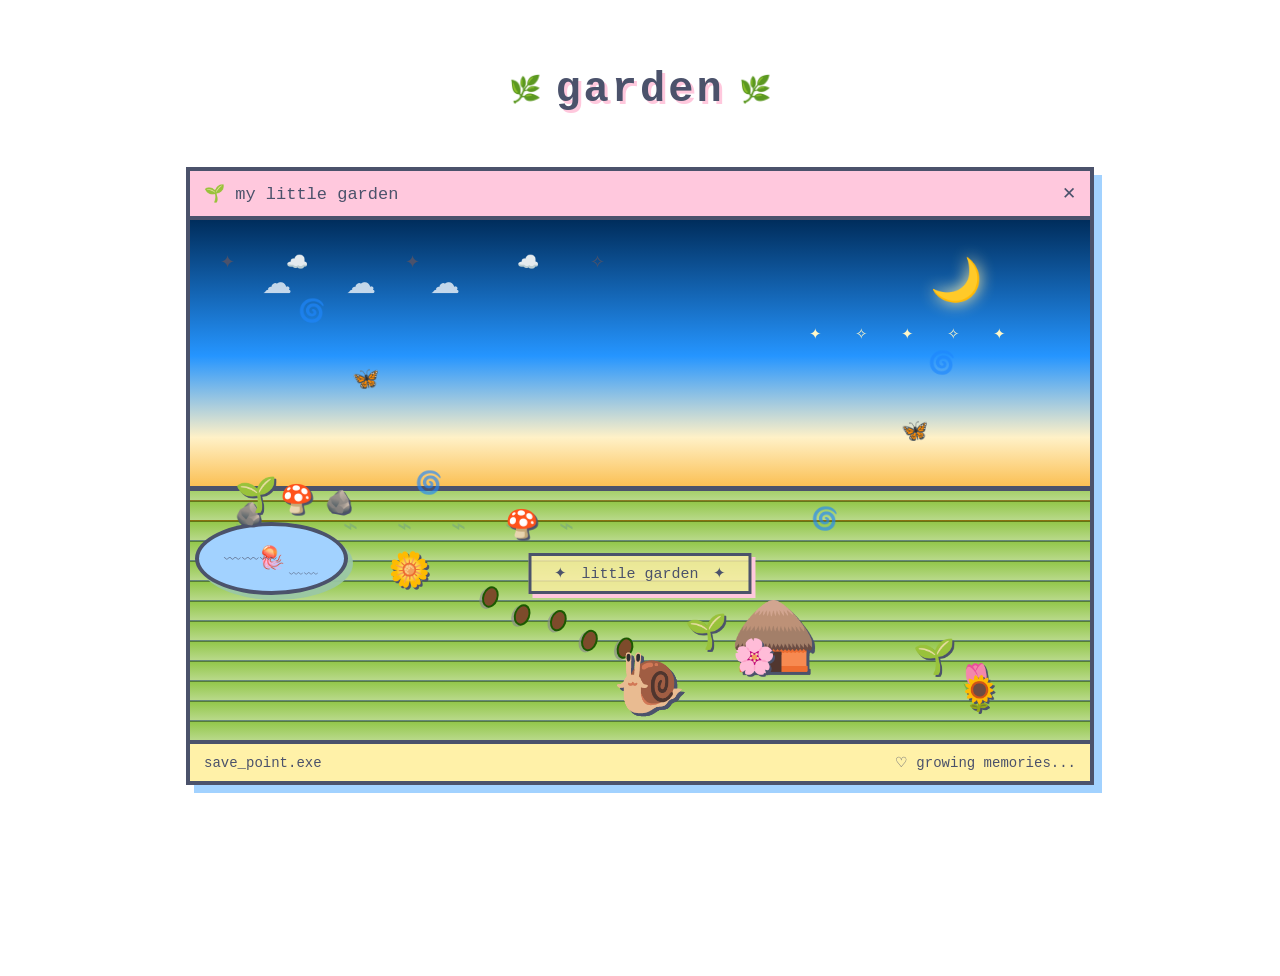
<file: index.html>
<!DOCTYPE html>
<html lang="pt-BR">

<head>
  <meta charset="UTF-8">
  <meta name="viewport" content="width=device-width, initial-scale=1.0">

  <title>garden — save_point</title>

  <link rel="stylesheet" href="style.css">
</head>

<body>

  <main class="garden">

    <header class="garden-header">
      <span class="leaf">🌿</span>
      <h1>garden</h1>
      <span class="leaf">🌿</span>
    </header>

    <section class="garden-window">

      <div class="window-top">
        <span>🌱 my little garden</span>
        <span>✕</span>
      </div>

      <div class="garden-area">

        <div class="spiral spiral-1">🌀</div>
        <div class="spiral spiral-2">🌀</div>
        <div class="spiral spiral-3">🌀</div>
        <div class="spiral spiral-4">🌀</div>
    <div class="butterfly butterfly-1">🦋</div>
    <div class="butterfly butterfly-2">🦋</div>
        <div class="moon">🌙</div>
        <div class="sky">
          ✦　　☁️　　　　✦　　　　☁️　　✧
        </div>

        <div class="grass">
          <div class="stone-path">
               <span>•</span>
              <span>•</span>
               <span>•</span>
              <span>•</span>
               <span>•</span>
          </div>
          
         <div class="pond">
           🪼
      </div>
          <div class="snail-house">🛖</div>
          <div class="snail">🐌</div>

          <div class="garden-decor">
  <span class="rock rock-1">🪨</span>
  <span class="rock rock-2">🪨</span>

  <span class="mushroom mushroom-1">🍄</span>
  <span class="mushroom mushroom-2">🍄</span>
          </div>
        <div class="garden-sign">
          <span>✦</span>
          little garden
          <span>✦</span>
          </div>

          <span class="plant plant-1">🌱</span>
          <span class="plant plant-2">🌼</span>
          <span class="plant plant-3">🌷</span>
          <span class="plant plant-4">🌱</span>

          <div class="snail">🐌</div>

          <span class="plant plant-5">🌻</span>
          <span class="plant plant-6">🌱</span>
          <span class="plant plant-7">🌸</span>

        </div>

      </div>

      <footer class="garden-footer">
        <span>save_point.exe</span>
        <span>♡ growing memories...</span>
      </footer>

    </section>

  </main>

</body>
</html>
</file>
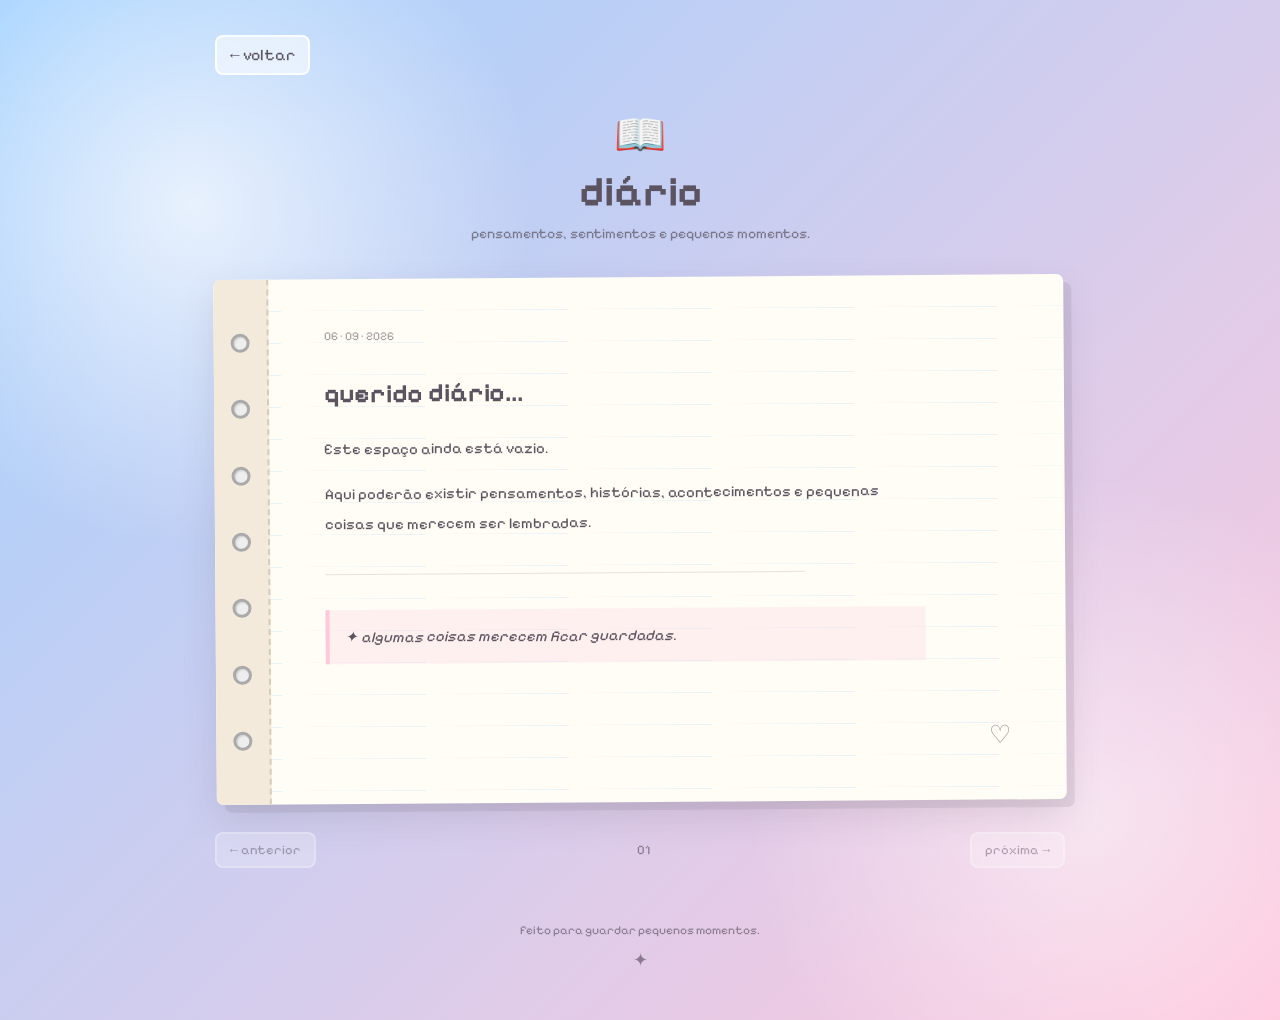
<file: diario.html>
<!DOCTYPE html>
<html lang="pt-BR">

<head>
  <meta charset="UTF-8">
  <meta name="viewport" content="width=device-width, initial-scale=1.0">

  <title>Garden — Diário</title>

  <link rel="stylesheet" href="diario.css">

  <link rel="preconnect" href="https://fonts.googleapis.com">
  <link rel="preconnect" href="https://fonts.gstatic.com" crossorigin>
  <link href="https://fonts.googleapis.com/css2?family=Pixelify+Sans:wght@400;500;600;700&display=swap" rel="stylesheet">
</head>

<body>

  <main class="diario">

    <!-- VOLTAR -->
    <a href="index.html" class="voltar">
      ← voltar
    </a>


    <!-- CABEÇALHO -->
    <header class="cabecalho">

      <div class="icone">📖</div>

      <h1>diário</h1>

      <p>
        pensamentos, sentimentos e pequenos momentos.
      </p>

    </header>


    <!-- CADERNO -->
    <section class="caderno">

      <!-- ESPIRAL -->
      <div class="espiral">

        <span></span>
        <span></span>
        <span></span>
        <span></span>
        <span></span>
        <span></span>
        <span></span>

      </div>


      <!-- PÁGINA -->
      <div class="pagina">

        <div class="data">
          06 · 09 · 2026
        </div>

        <h2>querido diário...</h2>

        <p>
          Este espaço ainda está vazio.
        </p>

        <p>
          Aqui poderão existir pensamentos,
          histórias, acontecimentos e pequenas
          coisas que merecem ser lembradas.
        </p>

        <div class="linha"></div>

        <p class="frase">
          ✦ algumas coisas merecem ficar guardadas.
        </p>

        <div class="assinatura">
          ♡
        </div>

      </div>

    </section>


    <!-- NAVEGAÇÃO -->
    <nav class="navegacao">

      <button disabled>
        ← anterior
      </button>

      <span>01</span>

      <button disabled>
        próxima →
      </button>

    </nav>


    <!-- RODAPÉ -->
    <footer>
      <p>feito para guardar pequenos momentos.</p>
      <span>✦</span>
    </footer>

  </main>

</body>

</html>
</file>
<file: style.css>
import url('https://fonts.googleapis.com/css2?family=Pixelify+Sans:wght@400;500;600&display=swap');

* {
  box-sizing: border-box;
  margin: 0;
  padding: 0;
}

body {
  min-height: 100vh;
  background: import#fbf2c0;
  font-family: 'Pixelify Sans', monospace;
  color: #4b526b;
  image-rendering: pixelated;
}

/* ───────────────
   PÁGINA
─────────────── */

.garden {
  min-height: 100vh;
  padding: 30px 15px;
}

/* ───────────────
   TÍTULO
─────────────── */

.garden-header {
  display: flex;
  justify-content: center;
  align-items: center;
  gap: 14px;
  margin-bottom: 25px;
}

.garden-header h1 {
  font-size: 42px;
  letter-spacing: 3px;
  text-shadow: 3px 3px 0 #ffc8dd;
}

.leaf {
  font-size: 26px;
}

/* ───────────────
   JANELA
─────────────── */

.garden-window {
  width: min(900px, 100%);
  margin: auto;
  background: white;
  border: 4px solid #4b526b;
  box-shadow: 8px 8px 0 #a2d2ff;
}

/* barra superior */

.window-top {
  height: 45px;
  display: flex;
  justify-content: space-between;
  align-items: center;

  padding: 0 14px;

  background: #ffc8dd;
  border-bottom: 4px solid #4b526b;

  font-size: 17px;
}

/* ───────────────
   JARDIM
─────────────── */

.garden-area {
  position: relative;
  min-height: 520px;
  overflow: hidden;

  background: #a2d2ff;
}

/* céu */

.sky {
  position: absolute;
  inset: 0 0 42% 0;

  overflow: hidden;

  background:
    linear-gradient(
      to bottom,
      #002d5c 0%,
      #2595ff 45%,
      #fff1c7 72%,
      #f89c00 100%
    );

  padding: 30px;

  font-size: 18px;
  letter-spacing: 5px;
}

/* nuvens */

.sky::before {

  content: "☁︎       ☁︎            ☁︎";

  position: absolute;

  top: 45px;
  left: 8%;

  font-size: 30px;

  color: #ffffff;

  opacity: 0.75;

  letter-spacing: 18px;

  animation: cloudsMove 18s linear infinite;
  }
.sky::before {
  content: "☁︎       ☁︎            ☁︎";

  position: absolute;

  top: 45px;
  left: 8%;

  font-size: 30px;

  color: #ffffff;

  opacity: 0.75;

  letter-spacing: 18px;

  animation: cloudsMove 18s linear infinite;
}

@keyframes cloudsMove {

  0% {
    transform: translateX(-15px);
  }

  50% {
    transform: translateX(15px);
  }

  100% {
    transform: translateX(-15px);
  }

}
/* estrelinhas */

.sky::after {
  content: "✦    ✧       ✦          ✧      ✦";

  position: absolute;

  top: 105px;
  right: 8%;

  font-size: 15px;

  color: #fff7c7;

  letter-spacing: 12px;

  animation: starsTwinkle 3s ease-in-out infinite;
  }

@keyframes starsTwinkle {

  0%,
  100% {
    opacity: 0.45;
  }

  50% {
    opacity: 1;
  }

}

/* ───────────────
   GRAMA
─────────────── */

.grass {
  position: absolute;
  bottom: 0;
  left: 0;

  width: 100%;
  height: 48%;

  background:
    repeating-linear-gradient(
      0deg,
      #b8d98a 0px,
      #93c74b 18px,
      #4e7616 18px,
      #313a2373 20px
    );

  border-top: 5px solid #4b526b;
}

/* chão pixelado */

.grass::before {
  content: "⌁  ⌁   ⌁    ⌁  ⌁   ⌁    ⌁";

  position: absolute;
  top: 20px;
  left: 5%;

  width: 90%;

  font-size: 25px;
  color: #86b66f;
  letter-spacing: 12px;
}

/* ───────────────
   PLANTINHAS
─────────────── */

.plant {
  position: absolute;
  z-index: 3;

  font-size: 34px;

  filter: drop-shadow(2px 2px 0 #4b526b);
}

.plant-1 {
  left: 5%;
  bottom:90%;
}

.plant-2 {
  left: 22%;
  bottom:60%;
}

.plant-3 {
  left:85%;
  bottom:15%;
}

.plant-4 {
  left: 55%;
  bottom: 35%;
}

.plant-5 {
  right:10%;
  bottom:10%;
}

.plant-6 {
  right:15%;
  bottom:25%;
}

.plant-7 {
  right:35%;
  bottom:25%;
}

/* ───────────────
   DELEITE
─────────────── */

.snail {
  position: absolute;

  left: 47%;
  bottom: 8%;

  z-index: 5;

  font-size: 58px;

  filter: drop-shadow(3px 3px 0 #4b526b);

  animation: snailMove 4s ease-in-out infinite;
}

@keyframes snailMove {

  0% {
    transform: translateX(-8px);
  }

  50% {
    transform: translateX(8px);
  }

  100% {
    transform: translateX(-8px);
  }

}

/* ───────────────
   RODAPÉ
─────────────── */

.garden-footer {
  display: flex;
  justify-content: space-between;
  align-items: center;

  padding: 10px 14px;

  background: #fff1a8;

  border-top: 4px solid #4b526b;

  font-size: 14px;
}

/* ───────────────
   CELULAR
─────────────── */

@media (max-width: 600px) {

  .garden {
    padding: 18px 10px;
  }

  .garden-header h1 {
    font-size: 34px;
  }

  .garden-area {
    min-height: 480px;
  }

  .garden-footer {
    flex-direction: column;
    gap: 5px;
    text-align: center;
  }

}

/* ───────────────
   ESPIRAIS
─────────────── */

.spiral {
  position: absolute;
  z-index: 10;

  font-size: 22px;

  opacity: 0.65;

  animation: spiralFloat 4s ease-in-out infinite;
}

.spiral-1 {
  top: 15%;
  left: 12%;
}

.spiral-2 {
  top: 25%;
  right: 15%;
  animation-delay: 1s;
}

.spiral-3 {
  top: 48%;
  left: 25%;
  animation-delay: 2s;
}

.spiral-4 {
  top: 55%;
  right: 28%;
  animation-delay: 3s;
}

@keyframes spiralFloat {

  0%,
  100% {
    transform: translateY(0) rotate(0deg);
  }

  50% {
    transform: translateY(-8px) rotate(8deg);
  }

}
/* ───────────────
   PLAQUINHA DO JARDIM
─────────────── */

.garden-sign {
  position: absolute;

  left: 50%;
  top:25%;

  transform: translateX(-50%);

  padding: 8px 18px;

  background: #fff1a8cd;

  border: 3px solid #4b526b;

  box-shadow: 4px 4px 0 #ffc8dd;

  font-size: 15px;

  white-space: nowrap;

  z-index: 8;
}

.garden-sign span {
  margin: 0 5px;
}

.snail-house {
  position: absolute;
  z-index: 2;

  left: 60%;
  bottom: 25%;

  font-size: 70px;

  filter: drop-shadow(3px 3px 0 #4b526b);
}
.snail-house {
  position: absolute;
  z-index: 2;

  left: 60%;
  bottom: 25%;

  font-size: 70px;

  filter: drop-shadow(3px 3px 0 #4b526b);
}
/* ───────────────
   LAGUINHO
─────────────── */

.pond {
  position: absolute;
  z-index: 1;

  left:5px;
  right:auto;
  
  bottom:145px;
  top:auto;

  width: 145px;
  height: 65px;

  background: #a2d2ff;

  border: 4px solid #4b526b;

  border-radius: 50%;

  display: flex;
  justify-content: center;
  align-items: center;

  font-size: 22px;

  box-shadow: 5px 5px 0 #9ac8a6ed;
}

/* pequenas ondas */

.pond::before {
  content: "﹏﹏﹏";

  position: absolute;

  top: 15px;
  left: 25px;

  font-size: 18px;
}

.pond::after {
  content: "﹏﹏";

  position: absolute;

  bottom: 12px;
  right: 25px;

  font-size: 15px;
}
/* ───────────────
   DECORAÇÃO DO LAGO
─────────────── */

.garden-decor span {
  position: absolute;
  z-index: 3;

  filter: drop-shadow(2px 2px 0 #4b526b);
}

.rock {
  font-size: 22px;
}

.rock-1 {
  left: 5%;
  bottom:85%;
}

.rock-2 {
  left: 15%;
  bottom: 90%;
}

.mushroom {
  font-size: 27px;
}

.mushroom-1 {
  left:10%;
  bottom:90%;
}

.mushroom-2 {
  left: 35%;
  bottom:80%;
}
/* ───────────────
   BORBOLETINHAS
─────────────── */

.butterfly {
  position: absolute;
  z-index: 6;

  font-size: 22px;

  animation: butterflyFloat 5s ease-in-out infinite;
}

.butterfly-1 {
  top: 28%;
  left: 18%;
}

.butterfly-2 {
  top: 38%;
  right: 18%;

  animation-delay: 2s;
}

@keyframes butterflyFloat {

  0%,
  100% {
    transform: translate(0, 0);
  }

  50% {
    transform: translate(12px, -15px);
  }

}

  .moon {
  position: absolute;
  z-index: 5;

  top: 35px;
  right: 12%;

  font-size: 42px;

  filter: drop-shadow(0 0 8px #fff1a8);

  animation: moonGlow 4s ease-in-out infinite;
}

@keyframes moonGlow {

  0%,
  100% {
    filter: drop-shadow(0 0 5px #fff1a8);
  }

  50% {
    filter: drop-shadow(0 0 14px #fff1a8);
  }

}
  /* ───────────────
   CAMINHO DE PEDRAS
─────────────── */

.stone-path {
  position: absolute;
  z-index:2 ;

  left:40%;
  bottom:15%;

  width: 15px;

  display: flex;
  flex-direction: column;
  align-items: center;
  gap: 20px;

  transform: rotate(110deg);
}

.stone-path span {
  display: block;

  width: 18px;
  height: 12px;

  background: #7d4b2b;

  border: 2px solid #1b5900;

  border-radius: 50%;

  font-size: 0;

  box-shadow: 2px 2px 0 #8a8a8aa5;
}

.stone-path span:nth-child(2) {
  margin-left: 10px;
}

.stone-path span:nth-child(3) {
  margin-left: -5px;
}

.stone-path span:nth-child(4) {
  margin-left: 8px;
}

.stone-path span:nth-child(5) {
  margin-left: -3px;
  }
</file>
<file: diario.css>
/* =====================================
   DIÁRIO
   ===================================== */

* {
  box-sizing: border-box;
}

body {
  margin: 0;
  min-height: 100vh;

  font-family: "Pixelify Sans", monospace;

  background:
    radial-gradient(
      circle at 15% 20%,
      rgba(255, 255, 255, 0.7),
      transparent 25%
    ),
    radial-gradient(
      circle at 85% 80%,
      rgba(255, 255, 255, 0.5),
      transparent 25%
    ),
    linear-gradient(
      135deg,
      #a2d2ff,
      #ffc8dd
    );

  color: #5b5360;
}


/* =====================================
   CONTAINER
   ===================================== */

.diario {
  width: min(850px, 90%);

  margin: 0 auto;

  padding: 35px 0 50px;
}


/* =====================================
   VOLTAR
   ===================================== */

.voltar {
  display: inline-block;

  padding: 8px 13px;

  color: #5b5360;
  text-decoration: none;

  background: rgba(255, 255, 255, 0.55);

  border: 2px solid rgba(255, 255, 255, 0.8);

  border-radius: 8px;

  transition: 0.2s;
}

.voltar:hover {
  transform: translateX(-4px);

  background: rgba(255, 255, 255, 0.8);
}


/* =====================================
   CABEÇALHO
   ===================================== */

.cabecalho {
  text-align: center;

  margin: 35px 0;
}

.icone {
  font-size: 42px;

  margin-bottom: 5px;
}

.cabecalho h1 {
  margin: 0;

  font-size: 42px;
}

.cabecalho p {
  margin-top: 8px;

  font-size: 14px;

  opacity: 0.7;
}


/* =====================================
   CADERNO
   ===================================== */

.caderno {
  display: flex;

  width: 100%;

  min-height: 480px;

  background: #fffdf5;

  border-radius: 7px;

  overflow: hidden;

  box-shadow:
    8px 8px 0 rgba(91, 83, 96, 0.12),
    0 15px 35px rgba(91, 83, 96, 0.15);

  transform: rotate(-0.4deg);
}


/* =====================================
   ESPIRAL
   ===================================== */

.espiral {
  width: 55px;

  flex-shrink: 0;

  display: flex;
  flex-direction: column;

  justify-content: space-around;
  align-items: center;

  padding: 30px 0;

  background: #f3eadb;

  border-right: 2px dashed #d7cbb9;
}

.espiral span {
  width: 19px;
  height: 19px;

  border: 3px solid #aaa;

  border-radius: 50%;

  background: #eeeeee;

  box-shadow:
    inset 1px 1px 2px rgba(0, 0, 0, 0.15);
}


/* =====================================
   PÁGINA
   ===================================== */

.pagina {
  position: relative;

  flex: 1;

  padding: 50px 55px;

  background:
    repeating-linear-gradient(
      to bottom,
      transparent 0px,
      transparent 31px,
      rgba(162, 210, 255, 0.25) 32px
    );
}


/* =====================================
   DATA
   ===================================== */

.data {
  margin-bottom: 35px;

  font-size: 12px;

  opacity: 0.55;
}


/* =====================================
   TEXTO
   ===================================== */

.pagina h2 {
  margin: 0 0 25px;

  font-size: 26px;
}

.pagina p {
  max-width: 600px;

  font-size: 15px;

  line-height: 2;
}


/* =====================================
   LINHA
   ===================================== */

.linha {
  width: 70%;

  height: 1px;

  margin: 35px 0;

  background: rgba(91, 83, 96, 0.15);
}


/* =====================================
   FRASE
   ===================================== */

.frase {
  padding: 12px 15px;

  border-left: 4px solid #ffc8dd;

  background: rgba(255, 200, 221, 0.25);

  font-style: italic;
}


/* =====================================
   ASSINATURA
   ===================================== */

.assinatura {
  margin-top: 60px;

  text-align: right;

  font-size: 25px;

  opacity: 0.6;
}


/* =====================================
   NAVEGAÇÃO
   ===================================== */

.navegacao {
  display: flex;

  justify-content: space-between;
  align-items: center;

  margin-top: 30px;
}

.navegacao button {
  padding: 8px 13px;

  font-family: inherit;
  font-size: 13px;

  color: #5b5360;

  background: rgba(255, 255, 255, 0.5);

  border: 2px solid rgba(255, 255, 255, 0.8);

  border-radius: 8px;
}

.navegacao button:disabled {
  opacity: 0.45;

  cursor: default;
}

.navegacao span {
  font-size: 13px;

  opacity: 0.65;
}


/* =====================================
   RODAPÉ
   ===================================== */

footer {
  margin-top: 55px;

  text-align: center;

  font-size: 12px;

  opacity: 0.65;
}

footer span {
  display: block;

  margin-top: 10px;

  font-size: 18px;
}


/* =====================================
   CELULAR
   ===================================== */

@media (max-width: 600px) {

  .diario {
    width: 92%;

    padding-top: 20px;
  }

  .cabecalho h1 {
    font-size: 34px;
  }

  .caderno {
    transform: none;
  }

  .espiral {
    width: 38px;
  }

  .espiral span {
    width: 14px;
    height: 14px;

    border-width: 2px;
  }

  .pagina {
    padding: 35px 22px;
  }

  .pagina p {
    font-size: 14px;
  }

  .linha {
    width: 100%;
  }

}
</file>
